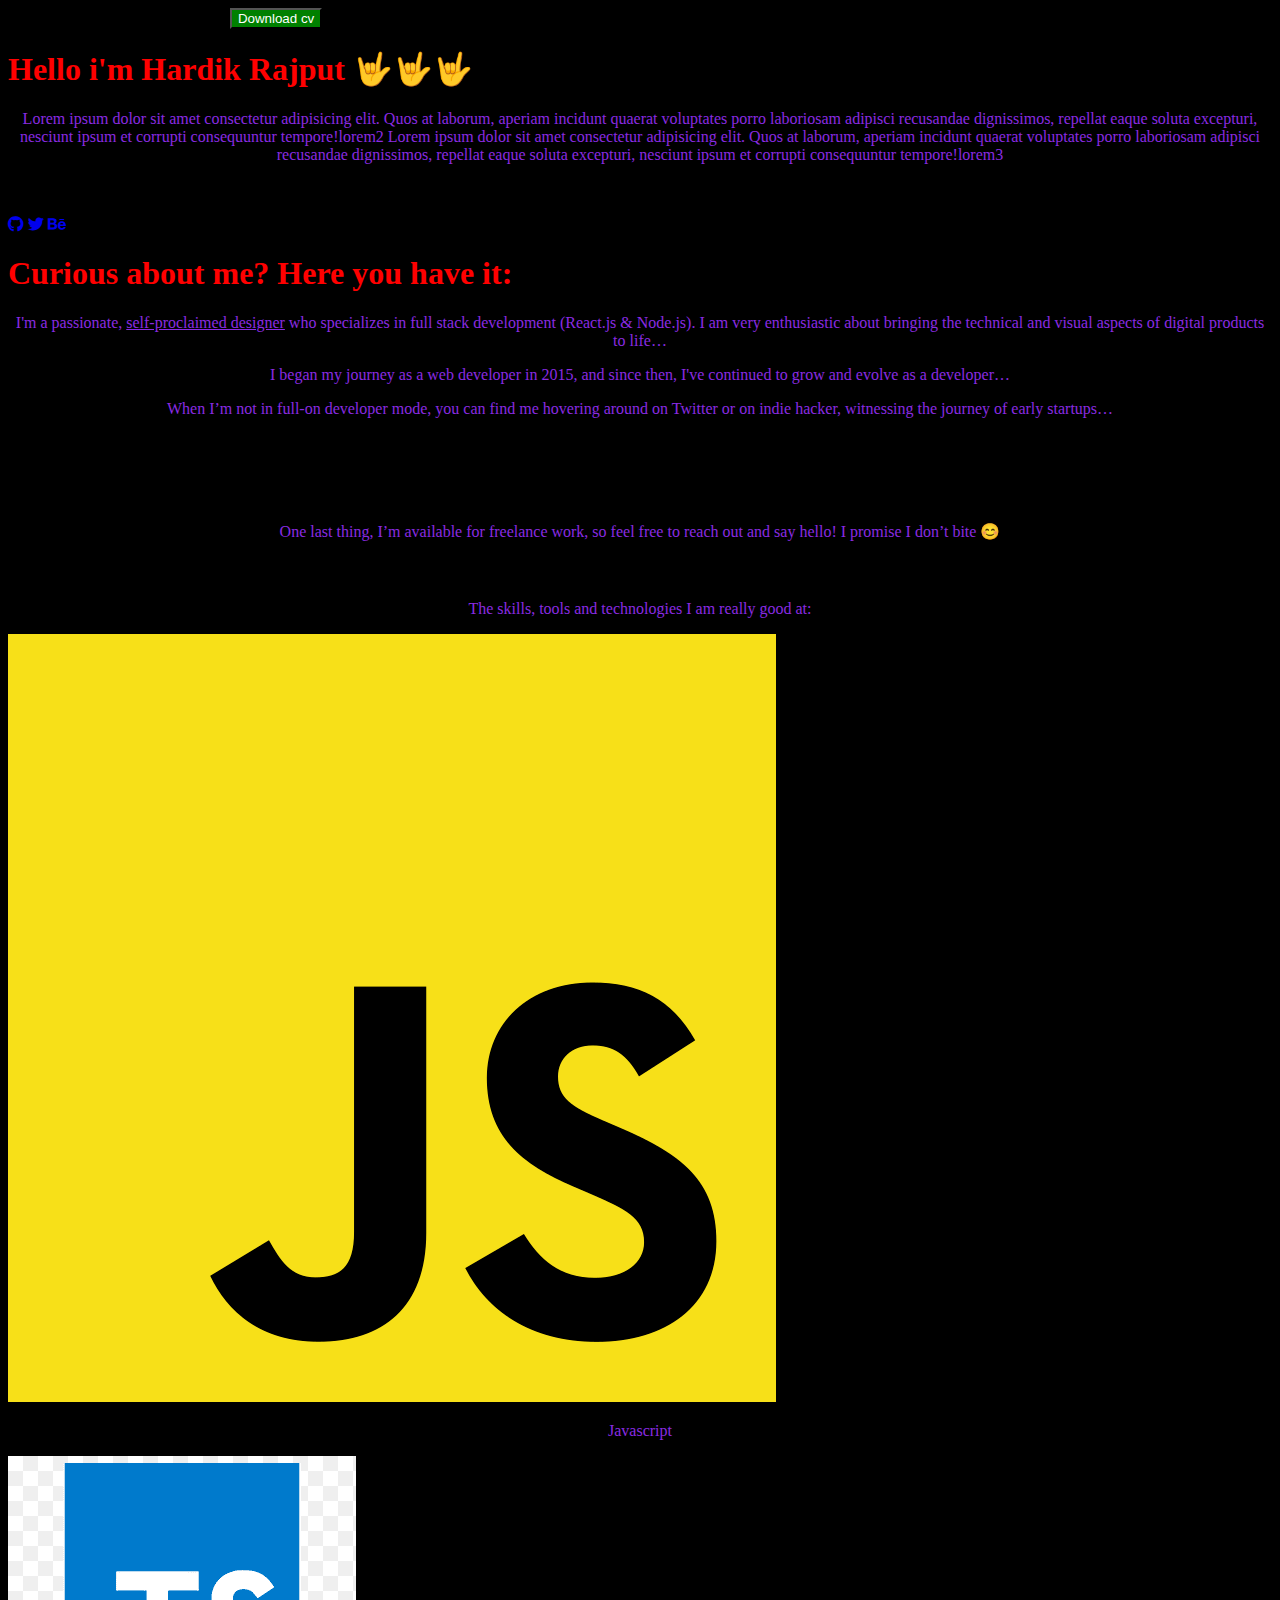
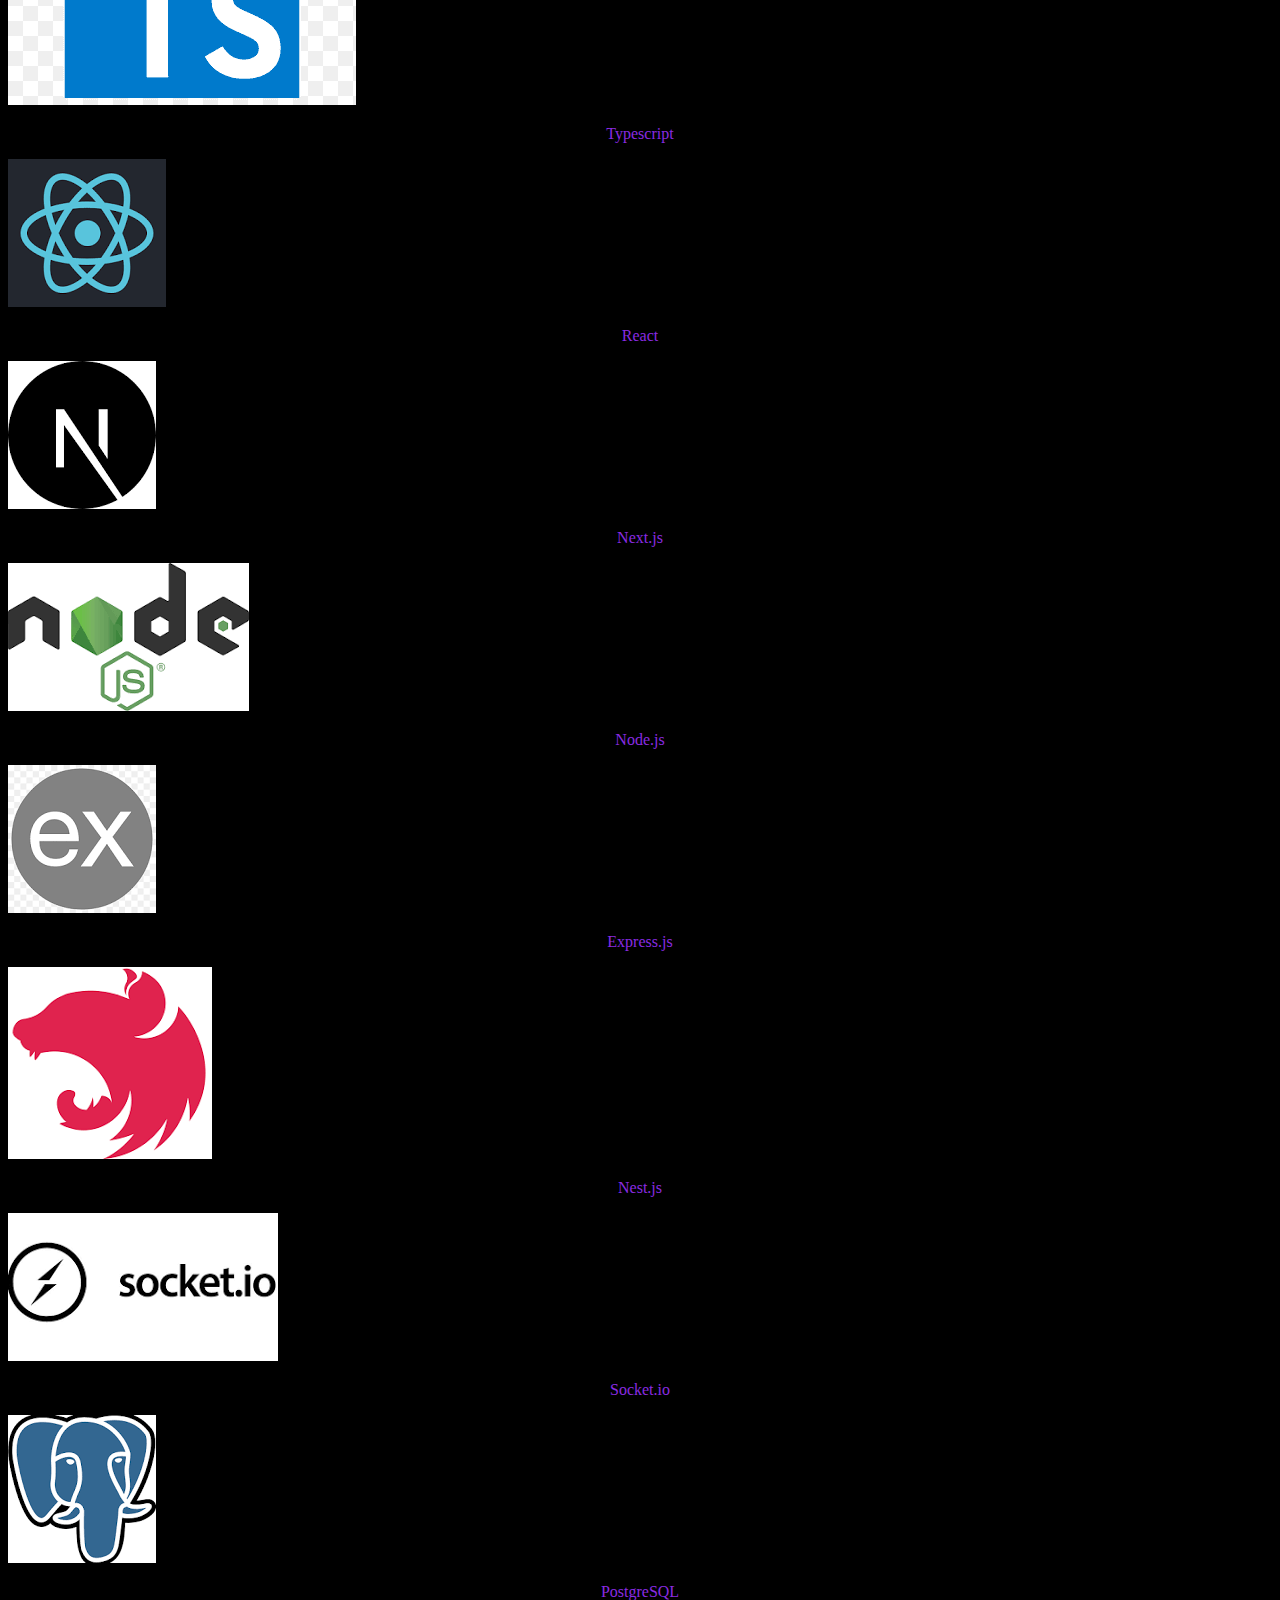
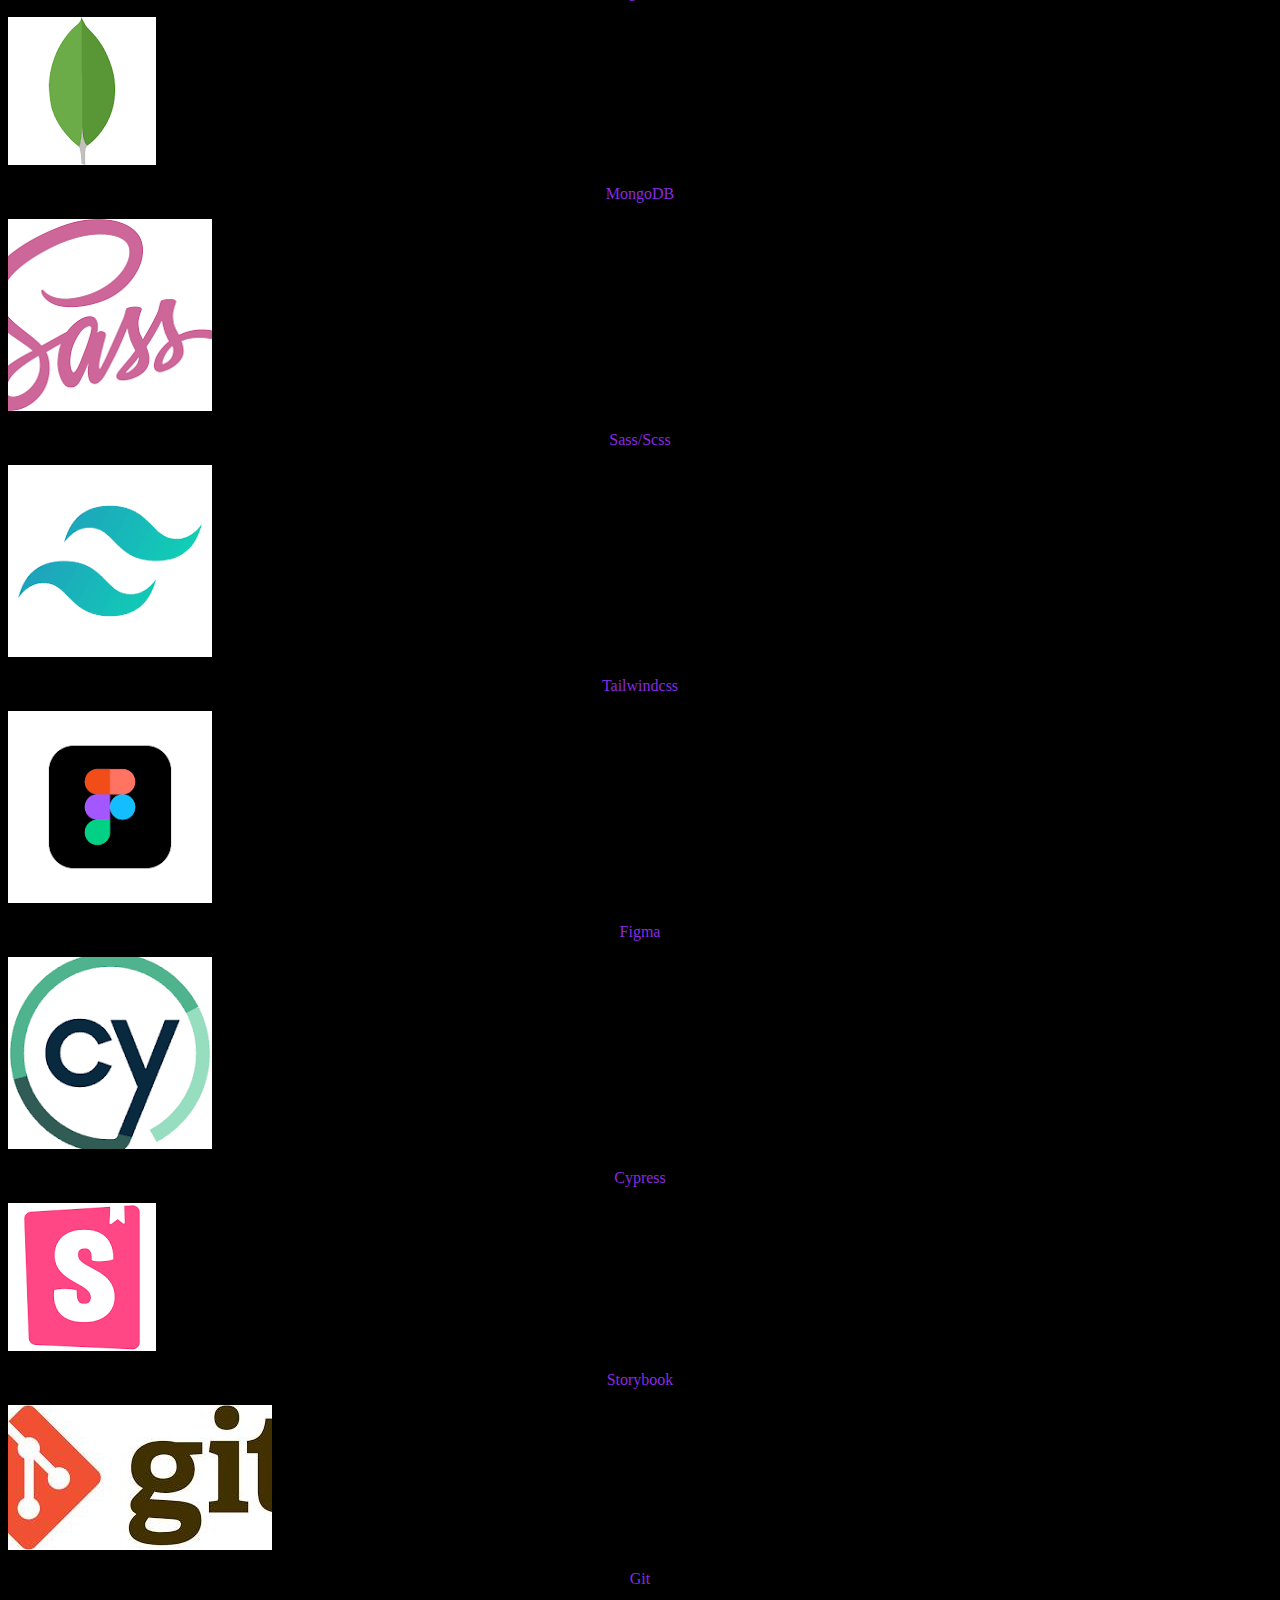
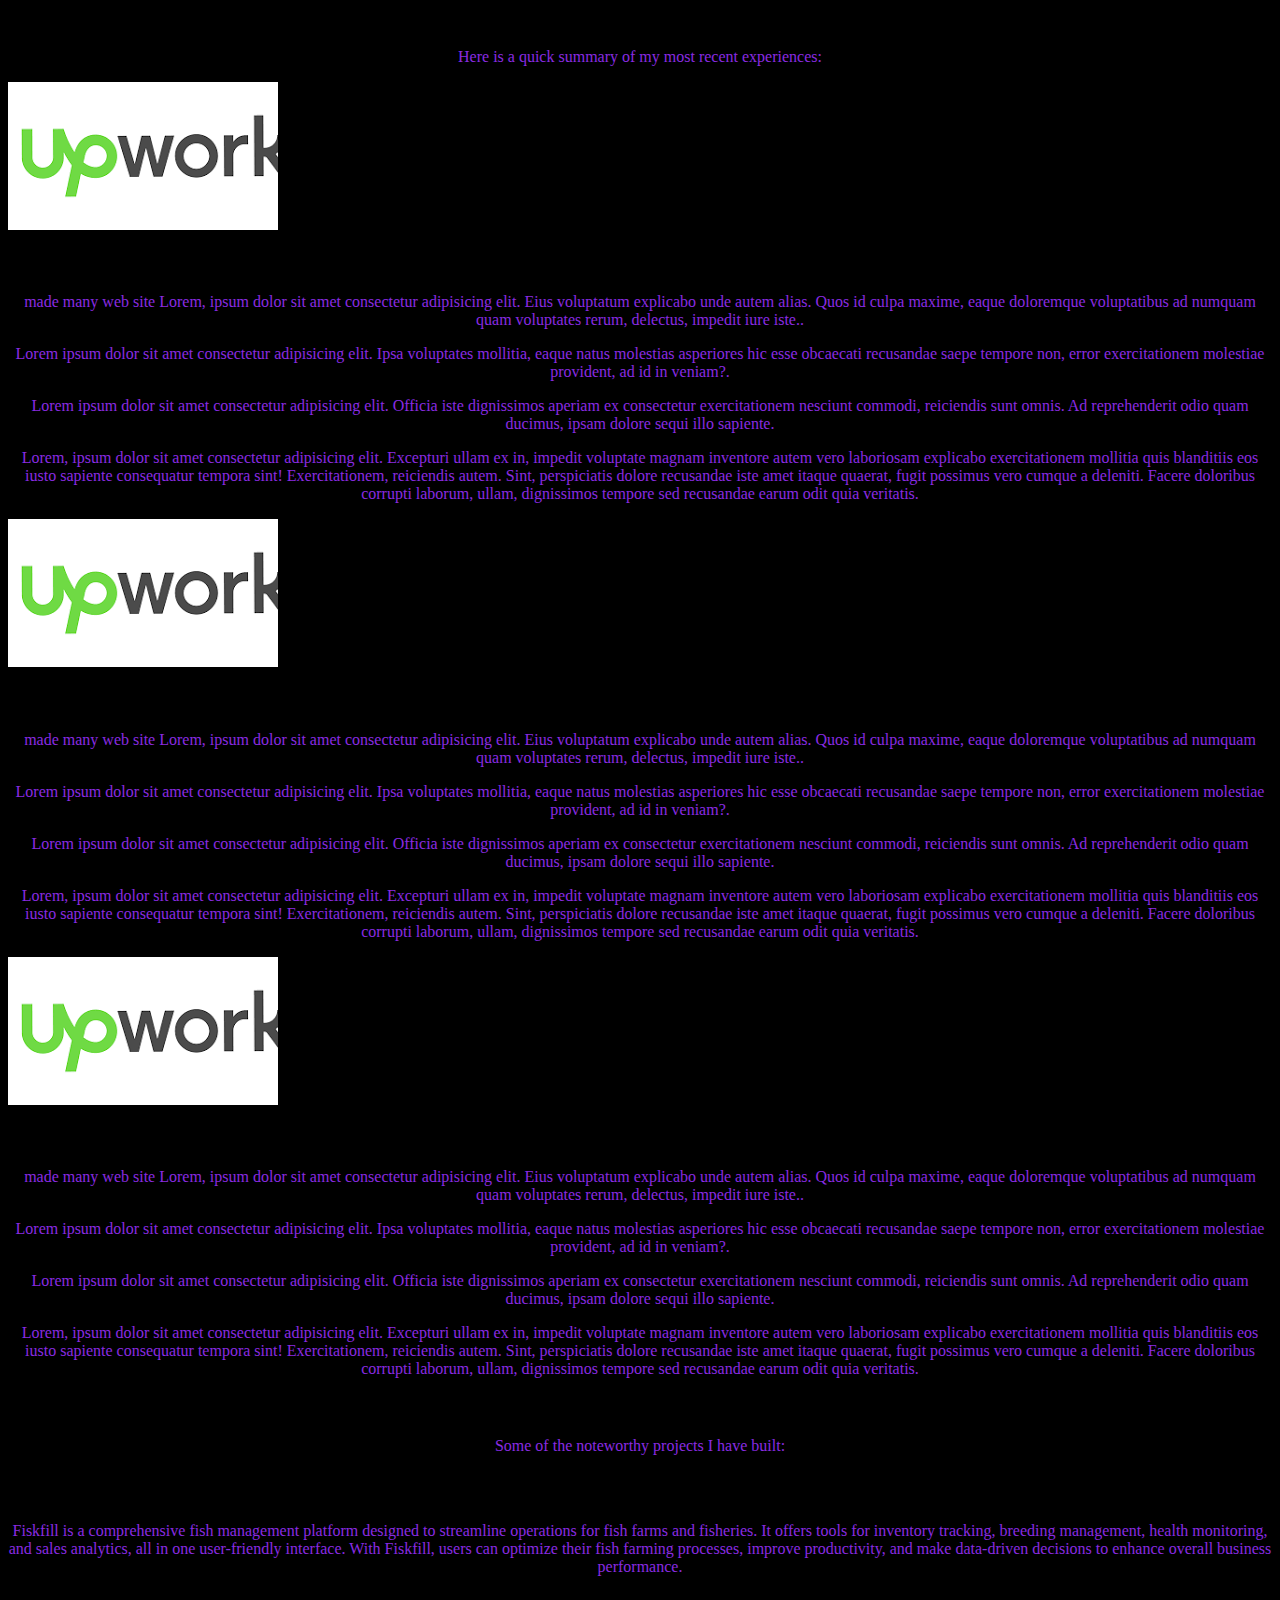
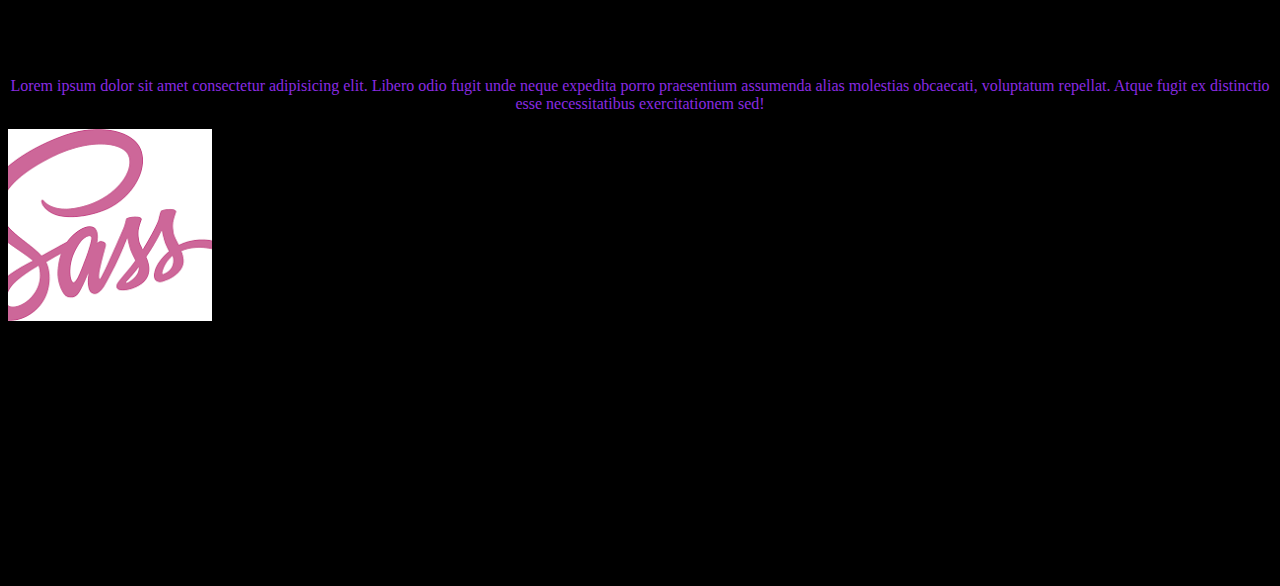
<file: index.html>
<!DOCTYPE html>
<html lang="en">
<head>
    <meta charset="UTF-8">
    <meta name="viewport" content="width=device-width, initial-scale=1.0">
    <title>Portfolio</title>
    <link rel="stylesheet" href="style.css">
    <link rel="stylesheet" href="https://cdnjs.cloudflare.com/ajax/libs/font-awesome/6.5.1/css/all.min.css">
</head>
<body>
    <div id="navbar">
        <a>About</a>
        <a>Work</a>
        <a>Testimonials</a>
        <a>Contact</a>

        <button id="cv">Download cv</button>
    </div>

    <div id="my">
        <h1>Hello i'm Hardik Rajput 🤟🤟🤟</h1>

        <div id="content">
            <p>Lorem ipsum dolor sit amet consectetur adipisicing elit. Quos at laborum, aperiam incidunt quaerat voluptates porro laboriosam adipisci recusandae dignissimos, repellat eaque soluta excepturi, nesciunt ipsum et corrupti consequuntur tempore!lorem2
            Lorem ipsum dolor sit amet consectetur adipisicing elit. Quos at laborum, aperiam incidunt quaerat voluptates porro laboriosam adipisci recusandae dignissimos, repellat eaque soluta excepturi, nesciunt ipsum et corrupti consequuntur tempore!lorem3
            </p>
        </div>
        <div id="location">
            Agra, India
        </div>
        <div id="status">
            <span></span> Available for new projects
        </div>
        <div class="social-icons">
            <a href="https://github.com/HArdikRAjput-tech"><i class="fa-brands fa-github"></i></a>
            <a href="https://x.com/"><i class="fa-brands fa-twitter"></i></a>
            <a href="https://www.behance.net/"><i class="fa-brands fa-behance"></i></a>
    </div>
    <div id="box1">

    </div>


        <div id="box2">
            

        </div>


        <div id="box3">
            <h1>Curious about me? Here you have it:</h1>
            <p>
        I'm a passionate, <u>self-proclaimed designer</u> who specializes in full stack
        development (React.js & Node.js). I am very enthusiastic about bringing the
        technical and visual aspects of digital products to life…
      </p>
      <p>
        I began my journey as a web developer in 2015, and since then, I've continued
        to grow and evolve as a developer…
      </p>
      <p>
        When I’m not in full-on developer mode, you can find me hovering around on
        Twitter or on indie hacker, witnessing the journey of early startups…
      </p>

      <ul class="about-list">
        <li>B.E. in Computer Engineering</li>
        <li>Full time freelancer</li>
        <li>Avid learner</li>
        <li>Aspiring indie hacker</li>
      </ul>

      <p class="footer-text">
        One last thing, I’m available for freelance work, so feel free to reach out and
        say hello! I promise I don’t bite 😊
      </p>
    </div>


    <div id="box4">
      <h3>Skill Set</h3>
    </div> 
    
    <div id="box5">
      <p>The skills, tools and technologies I am really good at:</p>
    </div>


  <div id="tech-container">

  <div id="tech-item">
    <img src="JavaScript.png" alt="error">
    <p>Javascript</p>
  </div>

  <div id="tech-item">
    <img src="typescript.png" alt="error">
    <p>Typescript</p>
  </div>

  <div id="tech-item">
    <img src="react.png" alt="error">
    <p>React</p>
  </div>

  <div id="tech-item">
    <img src="next.png" alt="error">
    <p>Next.js</p>
  </div>

  <div id="tech-item">
    <img src="node.png" alt="error">
    <p>Node.js</p>
  </div>

  <div id="tech-item">
    <img src="express.png" alt="error">
    <p>Express.js</p>
  </div>

  <div id="tech-item">
    <img src="nest.png" alt="error">
    <p>Nest.js</p>
  </div>

  <div id="tech-item">
    <img src="socket.png" alt="error">
    <p>Socket.io</p>
  </div>

  <div id="tech-item">
    <img src="postgress.png" alt="error">
    <p>PostgreSQL</p>
  </div>

  <div id="tech-item">
    <img src="mango.png" alt="error">
    <p>MongoDB</p>
  </div>

  <div id="tech-item">
    <img src="sss.png" alt="error">
    <p>Sass/Scss</p>
  </div>

  <div id="tech-item">
    <img src="tail.png" alt="error">
    <p>Tailwindcss</p>
  </div>

  <div id="tech-item">
    <img src="figma.png" alt="error">
    <p>Figma</p>
  </div>

  <div id="tech-item">
    <img src="cyber.png" alt="error">
    <p>Cypress</p>
  </div>

  <div id="tech-item">
    <img src="sheet.png" alt="error">
    <p>Storybook</p>
  </div>

  <div id="tech-item">
    <img src="git.jpg" alt="error">
    <p>Git</p>
  </div>

</div>

<div id="exp">
  <h3>Expirence</h3>
</div>

<div id="line">
  <p>Here is a quick summary of my most recent experiences:</p>
</div>

<div id="cont">
  <img src="upwork.png" alt="error">
  <h3>Sr. Frontend Developer</h3>
  <p>made many web site Lorem, ipsum dolor sit amet consectetur adipisicing elit. Eius voluptatum explicabo unde autem alias. Quos id culpa maxime, eaque doloremque voluptatibus ad numquam quam voluptates rerum, delectus, impedit iure iste..</p>
  <p>Lorem ipsum dolor sit amet consectetur adipisicing elit. Ipsa voluptates mollitia, eaque natus molestias asperiores hic esse obcaecati recusandae saepe tempore non, error exercitationem molestiae provident, ad id in veniam?.</p>
  <p>Lorem ipsum dolor sit amet consectetur adipisicing elit. Officia iste dignissimos aperiam ex consectetur exercitationem nesciunt commodi, reiciendis sunt omnis. Ad reprehenderit odio quam ducimus, ipsam dolore sequi illo sapiente.</p>
  <p>Lorem, ipsum dolor sit amet consectetur adipisicing elit. Excepturi ullam ex in, impedit voluptate magnam inventore autem vero laboriosam explicabo exercitationem mollitia quis blanditiis eos iusto sapiente consequatur tempora sint!
  Exercitationem, reiciendis autem. Sint, perspiciatis dolore recusandae iste amet itaque quaerat, fugit possimus vero cumque a deleniti. Facere doloribus corrupti laborum, ullam, dignissimos tempore sed recusandae earum odit quia veritatis.</p>
</div>
<div id="cont2">
  <img src="upwork.png" alt="error">
  <h3>Team Lead</h3>
  <p>made many web site Lorem, ipsum dolor sit amet consectetur adipisicing elit. Eius voluptatum explicabo unde autem alias. Quos id culpa maxime, eaque doloremque voluptatibus ad numquam quam voluptates rerum, delectus, impedit iure iste..</p>
  <p>Lorem ipsum dolor sit amet consectetur adipisicing elit. Ipsa voluptates mollitia, eaque natus molestias asperiores hic esse obcaecati recusandae saepe tempore non, error exercitationem molestiae provident, ad id in veniam?.</p>
  <p>Lorem ipsum dolor sit amet consectetur adipisicing elit. Officia iste dignissimos aperiam ex consectetur exercitationem nesciunt commodi, reiciendis sunt omnis. Ad reprehenderit odio quam ducimus, ipsam dolore sequi illo sapiente.</p>
  <p>Lorem, ipsum dolor sit amet consectetur adipisicing elit. Excepturi ullam ex in, impedit voluptate magnam inventore autem vero laboriosam explicabo exercitationem mollitia quis blanditiis eos iusto sapiente consequatur tempora sint!
  Exercitationem, reiciendis autem. Sint, perspiciatis dolore recusandae iste amet itaque quaerat, fugit possimus vero cumque a deleniti. Facere doloribus corrupti laborum, ullam, dignissimos tempore sed recusandae earum odit quia veritatis.</p>
</div>
<div id="cont3">
  <img src="upwork.png" alt="error">
  <h3>Full Stack Developer</h3>
  <p>made many web site Lorem, ipsum dolor sit amet consectetur adipisicing elit. Eius voluptatum explicabo unde autem alias. Quos id culpa maxime, eaque doloremque voluptatibus ad numquam quam voluptates rerum, delectus, impedit iure iste..</p>
  <p>Lorem ipsum dolor sit amet consectetur adipisicing elit. Ipsa voluptates mollitia, eaque natus molestias asperiores hic esse obcaecati recusandae saepe tempore non, error exercitationem molestiae provident, ad id in veniam?.</p>
  <p>Lorem ipsum dolor sit amet consectetur adipisicing elit. Officia iste dignissimos aperiam ex consectetur exercitationem nesciunt commodi, reiciendis sunt omnis. Ad reprehenderit odio quam ducimus, ipsam dolore sequi illo sapiente.</p>
  <p>Lorem, ipsum dolor sit amet consectetur adipisicing elit. Excepturi ullam ex in, impedit voluptate magnam inventore autem vero laboriosam explicabo exercitationem mollitia quis blanditiis eos iusto sapiente consequatur tempora sint!
  Exercitationem, reiciendis autem. Sint, perspiciatis dolore recusandae iste amet itaque quaerat, fugit possimus vero cumque a deleniti. Facere doloribus corrupti laborum, ullam, dignissimos tempore sed recusandae earum odit quia veritatis.</p>
</div>

<div id="work">
  <h3>Work</h3>
</div>

<div id="ted">
  <p>Some of the noteworthy projects I have built:</p>
</div>

<div id="img">
  
</div>
<div id="fit">
  <h2>Fiskfill</h2>
  <p> Fiskfill is a comprehensive fish management platform designed to streamline operations for fish farms and fisheries. It offers tools for inventory tracking, breeding management, health monitoring, and sales analytics, all in one user-friendly interface. With Fiskfill, users can optimize their fish farming processes, improve productivity, and make data-driven decisions to enhance overall business performance.</p>
</div>
<div class="tags">
        <span>React</span>
        <span>Next.js</span>
        <span>Typescript</span>
        <span>Nest.js</span>
        <span>PostgreSQL</span>
        <span>Tailwindcss</span>
        <span>Figma</span>
        <span>Cypress</span>
        <span>Storybook</span>
        <span>Git</span>
      </div>
<div id="hard">
  <h2>hardik tech</h2>
  <p>Lorem ipsum dolor sit amet consectetur adipisicing elit. Libero odio fugit unde neque expedita porro praesentium assumenda alias molestias obcaecati, voluptatum repellat. Atque fugit ex distinctio esse necessitatibus exercitationem sed!</p>
</div>
<div id="photo">
  <img src="sss.png" alt="error">
</div>
<div id="node">
  <h5>Lorem ipsum, dolor sit amet consectetur adipisicing elit. Optio libero quidem, voluptatem, accusantium veritatis odit rem dolorem tenetur nemo amet autem provident sed in quasi doloribus quis tempore voluptate eligendi.
  Vitae, iure recusandae error tenetur natus dolorem sit cumque autem sequi incidunt molestias itaque asperiores nostrum neque eos. Suscipit ex autem ducimus, quam tempora quos esse ipsum voluptates illum vitae!
  Suscipit tempora alias iure vitae voluptatum in necessitatibus dicta nisi inventore deserunt explicabo mollitia molestiae veritatis aliquam pariatur facere dignissimos eos magni quia, hic labore. Similique natus quaerat ipsam reiciendis?
  Eveniet perspiciatis facilis cupiditate est similique voluptatibus aliquid totam, quae, praesentium corrupti odio qui officiis corporis distinctio, quibusdam ab laborum accusamus! Aliquam, reprehenderit delectus similique est omnis minima perferendis adipisci.
  Nulla, quae? Est nesciunt deleniti cupiditate suscipit error repudiandae officiis labore. Natus commodi aut animi debitis quasi dolorum magnam praesentium a reprehenderit repellat quod tenetur magni totam ratione, aperiam quia?
  Adipisci facilis error modi, at velit voluptatum voluptas ea accusamus dolore quidem similique rem quisquam nostrum repellendus eum quia temporibus molestias commodi. Sequi labore impedit consequatur aut, dicta nisi at?
  Tempora ducimus libero optio aliquid, dignissimos deleniti natus atque blanditiis eveniet, nostrum, quia voluptatibus odio illum alias eius ipsa. Fuga at nihil eum! Veritatis hic accusantium fugiat ea, alias praesentium.
  Odit placeat nisi nulla in assumenda praesentium, aperiam enim inventore itaque impedit! Molestiae culpa eaque totam deserunt accusamus obcaecati porro doloremque corrupti, dignissimos nostrum iusto nemo autem iste mollitia ut.
  Expedita quaerat quis sunt, perspiciatis nostrum perferendis delectus quod a aliquid deserunt odio quam nam aut exercitationem facilis rerum. Voluptatibus eius voluptates aspernatur amet minima voluptate incidunt enim dolorem esse!
  Perspiciatis illum fuga repellendus distinctio provident corporis reiciendis sit amet iure perferendis nemo quia modi, ullam in commodi dignissimos minus consequatur sunt itaque debitis placeat quas! Est aliquid animi repellat.\</h5>
</div>
<div id="utr">
  <h3>Testimonials</h3>
</div>
</body>
</html>
</file>
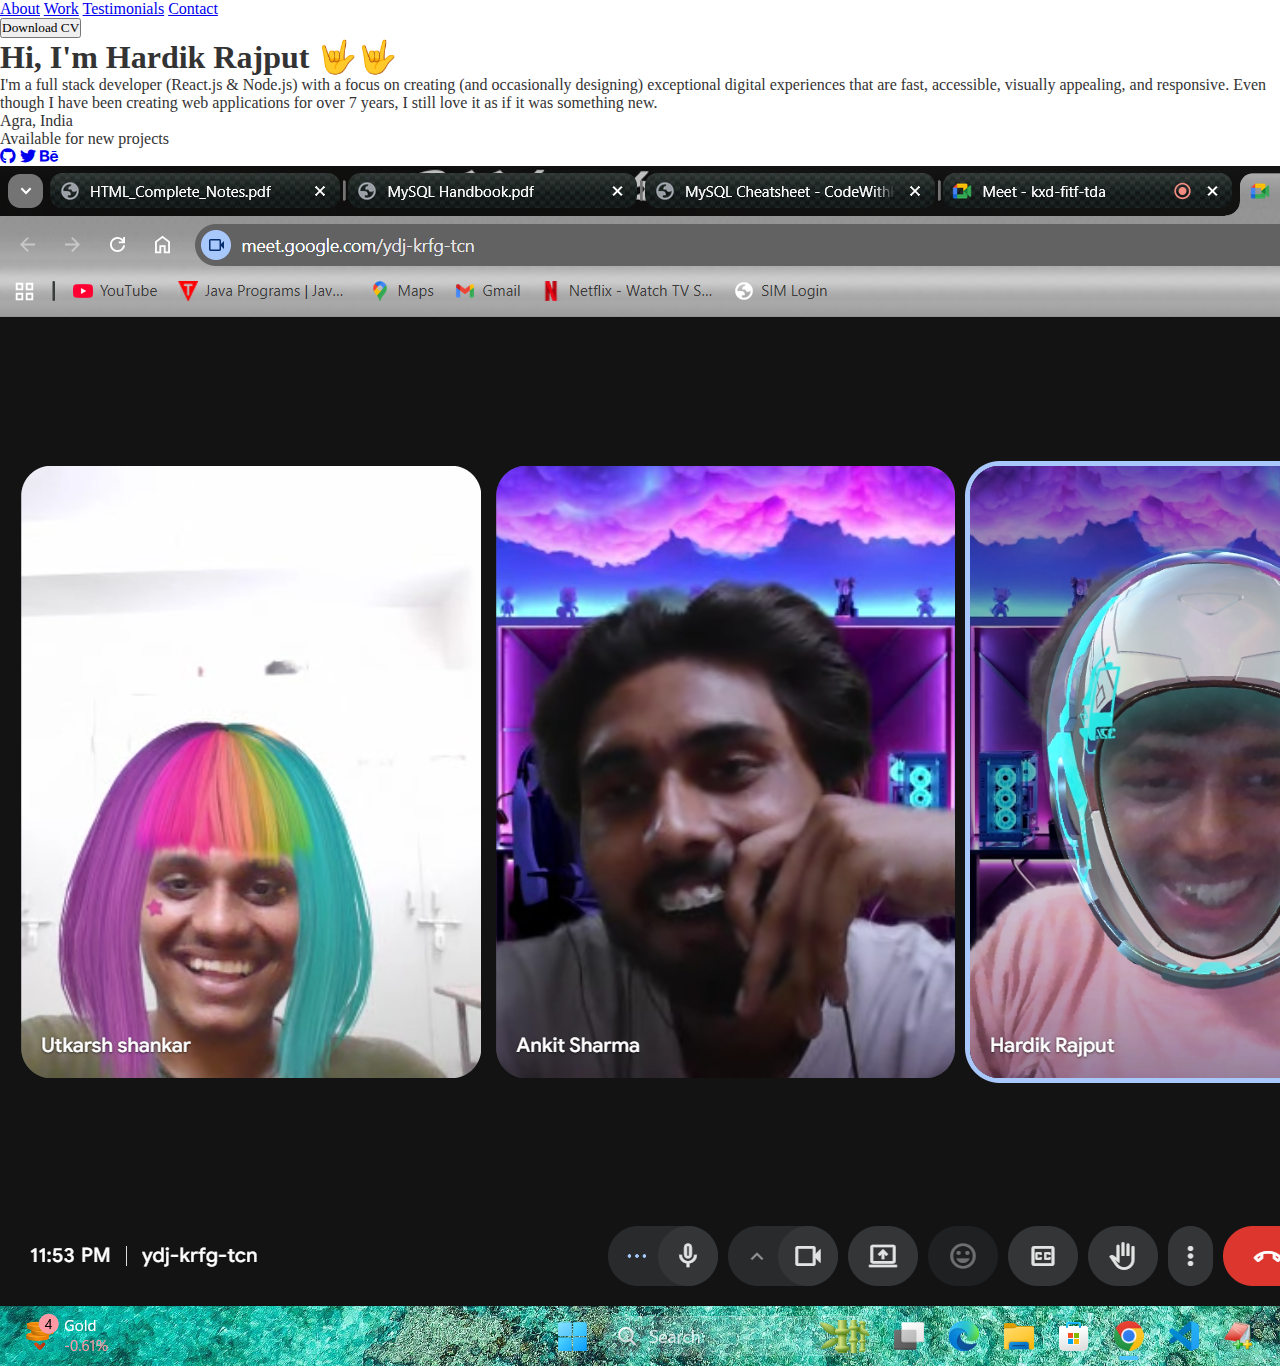
<file: index2.html>
<!DOCTYPE html>
<html lang="en">
<head>
  <meta charset="UTF-8">
  <meta name="viewport" content="width=device-width, initial-scale=1.0">
  <title>Hardik Portfolio</title>
  <link rel="stylesheet" href="style2.css">
      <link rel="stylesheet" href="https://cdnjs.cloudflare.com/ajax/libs/font-awesome/6.5.1/css/all.min.css">
  
</head>
<body>

<header>
  <div id="logo"></div>

  <nav>
    <a href="#">About</a>
    <a href="#">Work</a>
    <a href="#">Testimonials</a>
    <a href="#">Contact</a>
  </nav>

  <button id="cv-btn">Download CV</button>
</header>

<section class="hero">
  <div class="hero-left">
    <h1>Hi, I'm Hardik Rajput 🤟🤟 </h1>
    <p>
      I'm a full stack developer (React.js & Node.js) with a focus on creating (and occasionally designing)
      exceptional digital experiences that are fast, accessible, visually appealing, and responsive.
      Even though I have been creating web applications for over 7 years, I still love it as if it was something new.
    </p>

    <div class="location">
      
      Agra, India
    </div>

    <div class="status">
      <span></span> Available for new projects
    </div>

    <div class="social-icons">
      <a href="#"><i class="fa-brands fa-github"></i></a>
      <a href="#"><i class="fa-brands fa-twitter"></i></a>
      <a href="#"><i class="fa-brands fa-behance"></i></a>
    </div>
  </div>

  <div class="hero-right">
    <img src="image.png" alt="profile">
  </div>
</section>

</body>
</html>
</file>
<file: style.css>
h1{
    color:red;
}
p {
    color:blueviolet;
    text-align: center;
}
button {
    background-color: green;
    color: white;
}
body {
    background-color:black;
}
#two {
    color: yellow;
}
</file>
<file: style2.css>
* {
  margin: 0;
  padding: 0;
  box-sizing: border-box;
  font-family: "Georgia", serif;
}

body {
  background-color: #ffffff;
  color: #333;
}


.navbar {
    text-align:left;
  display: flex;
  padding: 18px 40px;
  border-bottom: 1px solid #ff1818;
}

.logo {
  font-size: 18px;
  letter-spacing: 2px;
}

.navbar nav a {
  text-align: left;
  margin-right: 30px;
  color: #333;
  font-size: 14px;

}

.burger {
  position: relative;
  text-align: center;
  padding: 60px 0;
}

.burger img {
  width: 1500px;
  height:700px;
  border-radius: 4px;
}
.brand {
    margin-left: 40px;
    text-align: left;
    margin-top: -80px; 
    font-size: 28px;
    letter-spacing: 4px;
    color: #666;
}

.about_section {
  display: flex;
  padding: 60px 80px;
  gap: 60px;
}

.image img {
  width: 100%;
  max-width: 500px;
  border-radius: 4px;
}

.content {
  max-width: 600px;
}

.content h1 {
  font-size: 42px;
  letter-spacing: 4px;
  margin-bottom: 20px;
}

.content h3 {
  font-size: 18px;
  letter-spacing: 6px;
  color: #666;
  margin-bottom: 30px;
}

.content p {
  font-size: 16px;
  line-height: 1.8;
  margin-bottom: 20px;
}

.highlight {
  background-color: #f1f1f1;
  padding: 3px 6px;
}

.text {
  color: #777;
}


.menu-section {
  display: flex;
  padding: 70px 90px;
  gap: 70px;
}


.menu-content {
  flex: 1;
}

.menu-content h1 {
  font-size: 42px;
  letter-spacing: 5px;
  margin-bottom: 50px;
}


.menu-item {
  margin-bottom: 40px;
}

.menu-item h3 {
  font-size: 18px;
  letter-spacing: 4px;
  margin-bottom: 8px;
}

.menu-item p {
  font-size: 15px;
  color: #777;
  line-height: 1.6;
}

.menu-item span {
  color: #000;
  margin-left: 6px;
}
.menu-image {
  flex: 1;
}

.menu-image img {
  width: 100%;
  max-width: 520px;
  border-radius: 4px;
}

.contact-section {
  padding: 70px 90px;
  max-width: 1200px;
}


.contact-section h1 {
  font-size: 42px;
  letter-spacing: 5px;
  margin-bottom: 30px;
}


.contact-section p {
  font-size: 16px;
  line-height: 1.8;
  margin-bottom: 20px;
}

.address {
  font-weight: bold;
  color: #607d8b;
}

.details {
  margin-bottom: 40px;
}

.contact-form input {
  width: 100%;
  border-bottom: 1px solid #ccc;
  padding: 14px 5px;
  margin-bottom: 25px;
  font-size: 15px;
  font-family: inherit;
}

.contact-form input:focus {
  outline: none;
  border-bottom-color: #000;
}
.contact-form button {
  background-color: #f1f1f1;
  padding: 12px 20px;
  font-size: 15px;
  letter-spacing: 1px;
}

.contact-form button {
  background-color: #ddd;
}
</file>
